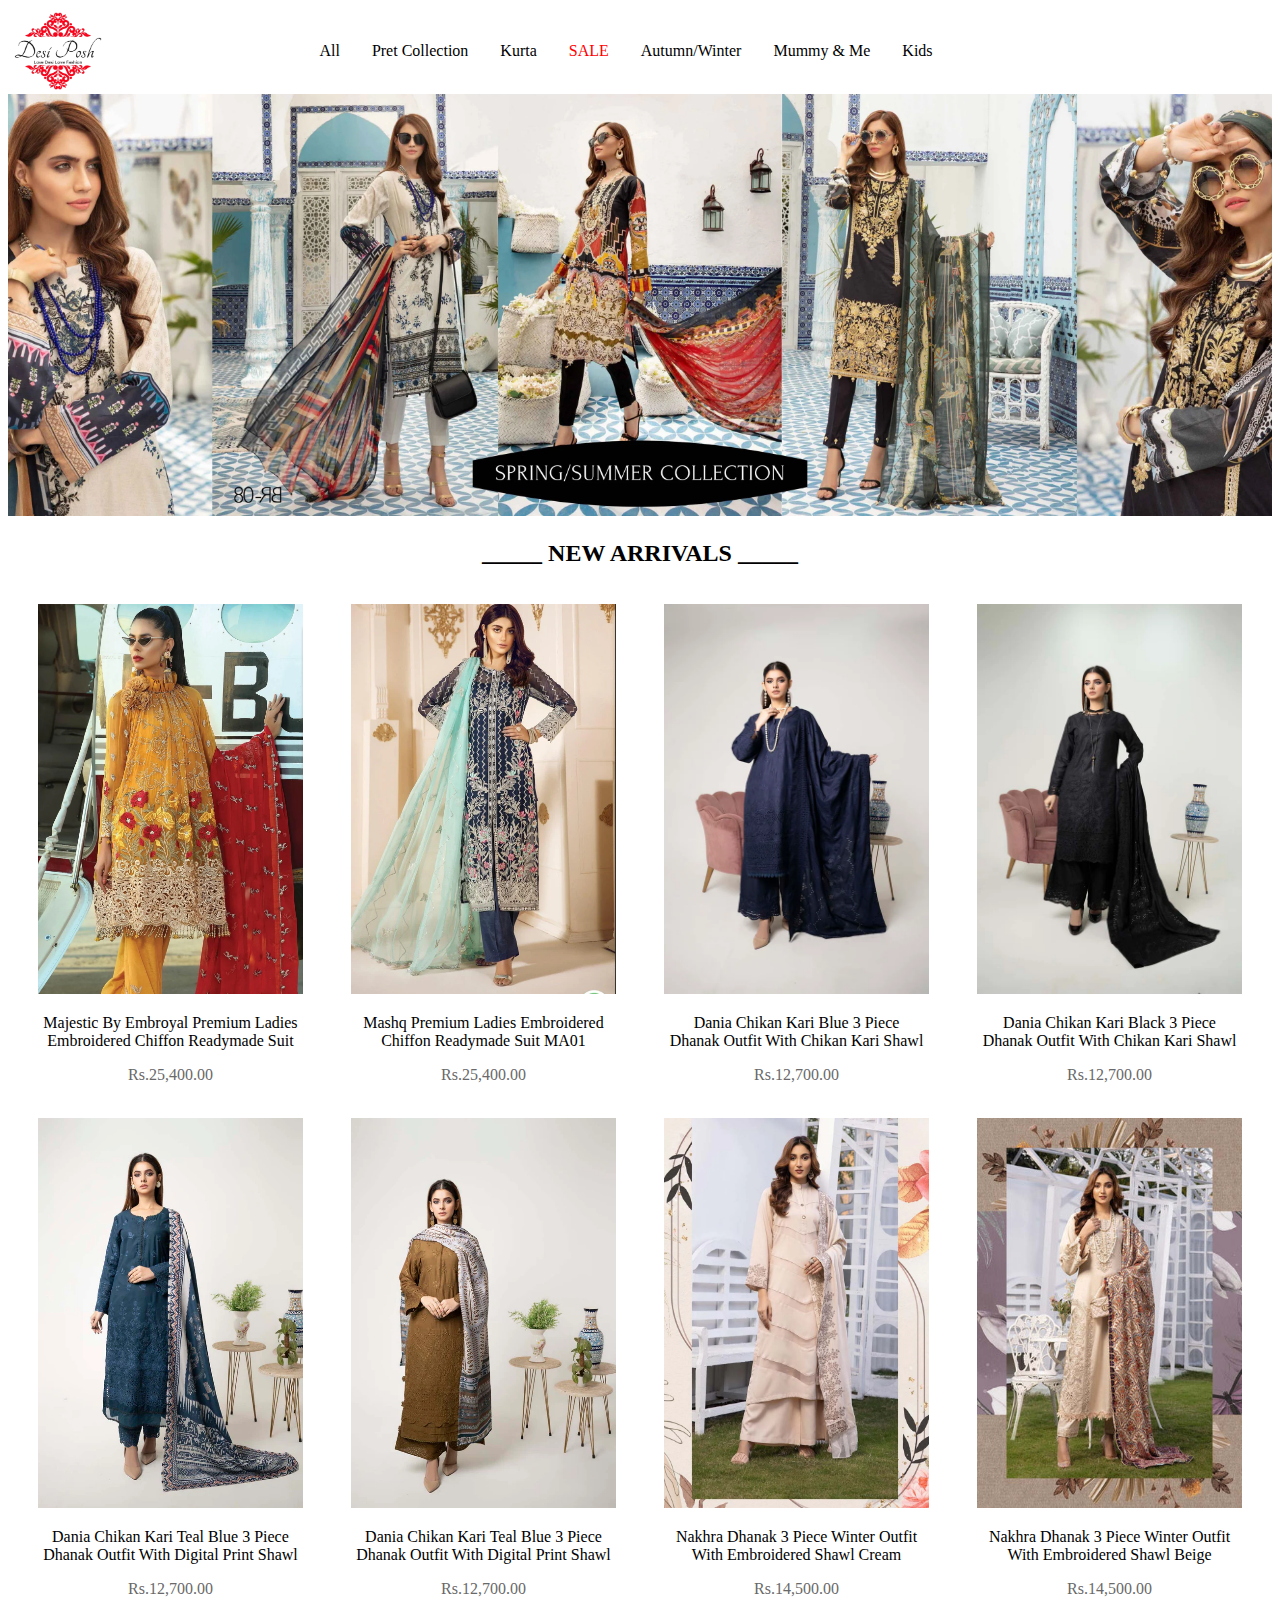
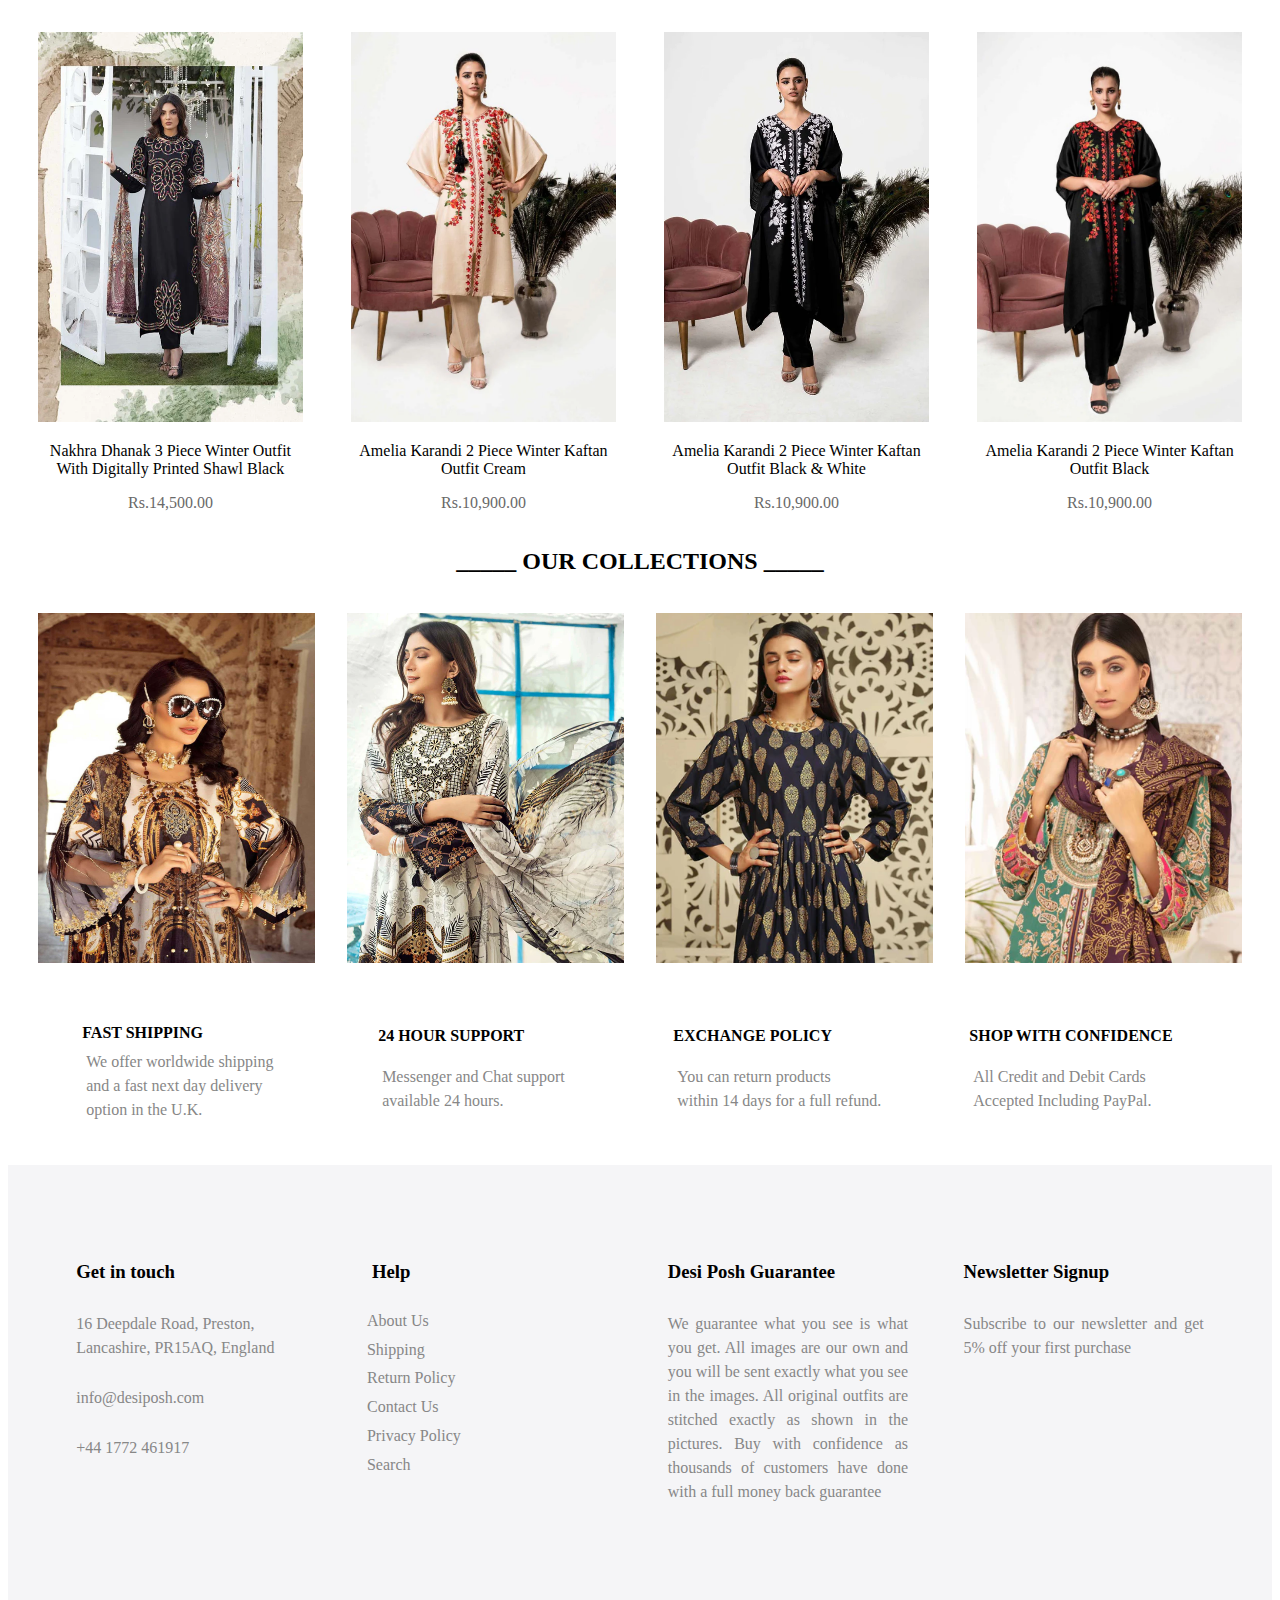
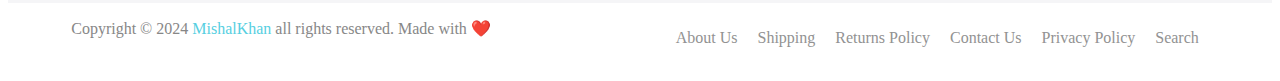
<file: index.html>
<!DOCTYPE html>
<html lang="en">
<head>
    <meta charset="UTF-8">
    <meta name="viewport" content="width=device-width, initial-scale=1.0">
    <link rel="stylesheet" href="index.css">
    <link rel="stylesheet" href="https://cdnjs.cloudflare.com/ajax/libs/font-awesome/6.5.1/css/all.min.css" integrity="sha512-DTOQO9RWCH3ppGqcWaEA1BIZOC6xxalwEsw9c2QQeAIftl+Vegovlnee1c9QX4TctnWMn13TZye+giMm8e2LwA==" crossorigin="anonymous" referrerpolicy="no-referrer" />
    <title>Desi Posh</title>
</head>
<body>

    <!-- /.navbar -->
    <div class="navbar3">
        <img src="logo.avif" alt="">
        <ul>
            <li><a href="">All</a></li>
            <li><a href="">Pret Collection</a></li>
            <li><a href="">Kurta</a></li>            
            <li><a href="" style="color: red;">SALE</a></li>
            <li><a href="">Autumn/Winter</a></li>
            <li><a href="">Mummy & Me</a></li>
            <li><a href="">Kids</a></li>
        </ul>
        <ul>
            <li><a href=""><i class="fa-solid fa-magnifying-glass icon"></i></a></li>
            <li><a href=""><i class="fa-regular fa-user icon"></i></a></li>
            <li><a href=""><i class="fa-regular fa-heart icon"></i></a></li>
            <li><a href=""><i class="fa-solid fa-cart-shopping icons"></i></a></li>
        </ul>

    </div>

    <!-- /.img_section -->
    <div class="img_section">
        <img src="img00.webp" alt="" width="100%">
    </div>

    <!-- 1st Heading -->
    <h2 class="heading">_____ NEW ARRIVALS _____</h2>
    <br>
    
    <!-- /.card_section_1 -->
    <div class="card_section">
        <div class="cards">
            <img src="img11.webp" alt="">
            <p class="centered_text">Majestic By Embroyal Premium Ladies <br> Embroidered Chiffon Readymade Suit</p>
            <p class="centered_Rs">Rs.25,400.00</p>
        </div>
        <div class="cards">
            <img src="img12.webp" alt="">
            <p class="centered_text">Mashq Premium Ladies Embroidered <br> Chiffon Readymade Suit MA01 </p>
            <p class="centered_Rs">Rs.25,400.00</p>
        </div>
        <div class="cards">
            <img src="img13.webp" alt="">
            <p class="centered_text">Dania Chikan Kari Blue 3 Piece <br> Dhanak Outfit With Chikan Kari Shawl</p>
            <p class="centered_Rs">Rs.12,700.00</p>
        </div>
        <div class="cards">
            <img src="img14.webp" alt="">
            <p class="centered_text">Dania Chikan Kari Black 3 Piece <br>Dhanak Outfit With Chikan Kari Shawl</p>
            <p class="centered_Rs">Rs.12,700.00</p>
        </div>
    </div>

<br>

    <!-- /.card_section_2 -->
    <div class="card_section">
        <div class="cards">
            <img src="img21.webp" alt="">
            <p class="centered_text">Dania Chikan Kari Teal Blue 3 Piece <br> Dhanak Outfit With Digital Print Shawl</p>
            <p class="centered_Rs">Rs.12,700.00</p>
        </div>
        <div class="cards">
            <img src="img22.webp" alt="">
            <p class="centered_text">Dania Chikan Kari Teal Blue 3 Piece <br> Dhanak Outfit With Digital Print Shawl</p>
            <p class="centered_Rs">Rs.12,700.00</p>
        </div>
        <div class="cards">
            <img src="img23.webp" alt="">
            <p class="centered_text">Nakhra Dhanak 3 Piece Winter Outfit <br> With Embroidered Shawl Cream</p>
            <p class="centered_Rs">Rs.14,500.00</p>
        </div>
        <div class="cards">
            <img src="img24.jpg" alt="">
            <p class="centered_text">Nakhra Dhanak 3 Piece Winter Outfit <br> With Embroidered Shawl Beige</p>
            <p class="centered_Rs">Rs.14,500.00</p>
        </div>
    </div>

<br>

    <!-- /.card_section_3 -->
    <div class="card_section">
        <div class="cards">
            <img src="img31.webp" alt="">
            <p class="centered_text">Nakhra Dhanak 3 Piece Winter Outfit <br> With Digitally Printed Shawl Black</p>
            <p class="centered_Rs">Rs.14,500.00</p>
        </div>
        <div class="cards">
            <img src="img32.webp" alt="">
            <p class="centered_text">Amelia Karandi 2 Piece Winter Kaftan <br> Outfit Cream</p>
            <p class="centered_Rs">Rs.10,900.00</p>
        </div>
        <div class="cards">
            <img src="img33.webp" alt="">
            <p class="centered_text">Amelia Karandi 2 Piece Winter Kaftan <br> Outfit Black & White</p>
            <p class="centered_Rs">Rs.10,900.00</p>
        </div>
        <div class="cards">
            <img src="img34.webp" alt="">
            <p class="centered_text">Amelia Karandi 2 Piece Winter Kaftan <br> Outfit Black</p>
            <p class="centered_Rs">Rs.10,900.00</p>
        </div>
    </div>

    <!-- 2nd Heading -->
    <h2 class="heading">_____ OUR COLLECTIONS _____</h2>
    <br>
    
    <!-- /.card_section_1 -->
    <div class="card_section">
        <div class="cards1">
            <img src="img41.jpg" alt="">
        </div>
        <div class="cards1">
            <img src="img42.webp" alt="">
        </div>
        <div class="cards1">
            <img src="img43.webp" alt="">
        </div>
        <div class="cards1">
            <img src="img44.webp" alt="">
        </div>
    </div>
    
<br>
<br>
<br>

    <div class="container">
        <div class="footer1">
            <table  class="footer_card">
                <tr>
                    <td rowspan="2"><i class="fa-solid fa-car footer_icon"></i></td>
                    <td><b>FAST SHIPPING</b></td>
                </tr>
                <tr>
                    <td class="footer_para">We offer worldwide shipping <br> and a fast next day delivery  <br> option in the U.K.</td>
                </tr>
            </table>
            <table  class="footer_card">
                <tr>
                    <td rowspan="2"><i class="fa-solid fa-circle-h footer_icon"></i></td>
                    <td><b>24 HOUR SUPPORT</b></td>
                </tr>
                <tr>
                    <td class="footer_para">Messenger and Chat support <br> available 24 hours.</td>
                </tr>
            </table>
            <table  class="footer_card">
                <tr>
                    <td rowspan="2"><i class="fa-solid fa-rotate-right footer_icon"></i></td>
                    <td><b>EXCHANGE POLICY</b></td>
                </tr>
                <tr>
                    <td class="footer_para">You can return products <br> within 14 days for a full refund.</td>
                </tr>
            </table>
            <table class="footer_card">
                <tr>
                    <td rowspan="2"><i class="fa-solid fa-shield-halved footer_icon"></i></td>
                    <td><b>SHOP WITH CONFIDENCE</b></td>
                </tr>
                <tr>
                    <td class="footer_para">All Credit and Debit Cards <br> Accepted Including PayPal.</td>
                </tr>
            </table>
        </div>

        <br><br>
    </div>
    <!-- /.card_section -->

    <div class="container1">
        <br><br><br><br>
        <div class="footer1">
            <div class="footer_card">
                <h3>Get in touch</h3>
                <p class="footer_para">16 Deepdale Road, Preston,<br>Lancashire, PR15AQ, England</p>
                <p class="footer_para">info@desiposh.com</p>
                <p class="footer_para"> +44 1772 461917</p>
                <p class="footer_para">
                    <i class="fa-brands fa-facebook-f footer_icon1"></i> 
                    <i class="fa-brands fa-twitter footer_icon1"></i> 
                    <i class="fa-brands fa-instagram footer_icon1"></i>
                </p>
            </div>
            <div class="footer_card">
                <h3>Help</h3>
                <ul>
                    <li>About Us</li>
                    <li>Shipping</li>
                    <li>Return Policy</li>
                    <li>Contact Us</li>
                    <li>Privacy Policy</li>
                    <li>Search</li>
                </ul>
            </div>
            <div class="footer_card">
                <h3>Desi Posh Guarantee</h3>
                <p class="footer_para">We guarantee what you see is what you get. All images are our own and you will be sent exactly what you see in the images. All original outfits are stitched exactly as shown in the pictures. Buy with confidence as thousands of customers have done with a full money back guarantee</p>
            </div>
            <div class="footer_card">
                <h3>Newsletter Signup</h3>
                <p class="footer_para">Subscribe to our newsletter and get 5% off your first purchase</p>
            </div>
        </div>
        <br><br><br><br>
    </div>
    <!-- /.container2 -->

    <!-- /.footer2 -->

    <div class="container2">
        <p style="color: #878787;">Copyright © 2024 <span style="color: #56CFE1">MishalKhan</span> all rights reserved. Made with ❤️</p>
        <ul>
            <li><a href="#">About Us</a></li>
            <li><a href="#">Shipping</a></li>
            <li><a href="#">Returns Policy</a></li>
            <li><a href="#">Contact Us</a></li>
            <li><a href="#">Privacy Policy</a></li>
            <li><a href="#">Search</a></li>
        </ul>
    </div>



</body>
</html>
</file>
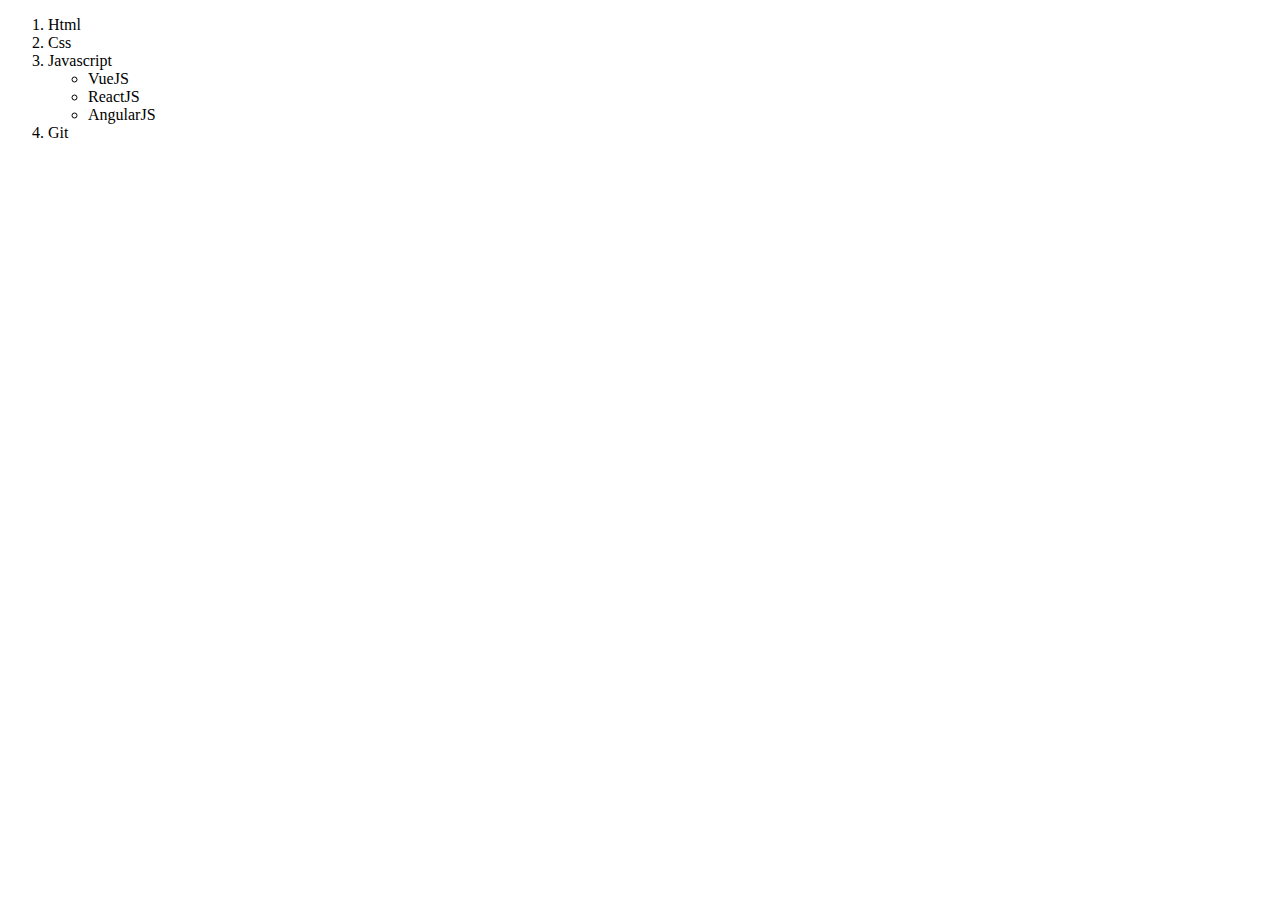
<file: index1.html>
<!DOCTYPE html>
<html lang="en">
<head>
    <meta charset="UTF-8">
    <meta name="viewport" content="width=device-width, initial-scale=1.0">
    <title>Document</title>
</head>
<body>
    <ol>
        <li>Html</li>
        <li>Css</li>
        <li>Javascript</li>
            <ul>
                <li>VueJS</li>
                <li>ReactJS</li>
                <li>AngularJS</li>
            </ul>
        <li>Git</li>
    </ol>
    
</body>
</html>
</file>
<file: index.css>
.navbar1{
    display: flex;
}
.navbar3{
    display: flex;
    justify-content: space-between;
    align-items: center;
}
.navbar3 img{
    width: 100px;
}
.navbar3 ul{
    display: flex;
}
.navbar3 ul li{
    list-style-type: none;
}
.navbar3 ul li a{
    display: inline-block;
    margin: 8px 16px;
    text-decoration: none;
    color: black;
}
.icon{
    font-size: 20px;
    color: black;
}
.heading{
    text-align: center;
}
.img_section{
    width: 100%;            
}
.card_section{
    display: flex;
    justify-content: space-between;
    margin-left: 30px;
    margin-right: 30px;
}
.cards{
    width: 22%;
}
.cards img{
    width: 100%;
    height: 390px;
}
.centered_text{
    text-align: center;
}
.centered_Rs{
    text-align: center;
    color: #696969;
}
.cards1{
    width: 23%;
}
.cards1 img{
    width: 100%;
    height: 350px;
}

.container{
    
    background-color: white;
}

.container1{
    
    background-color: #F5F5F7;
}

.footer1{
    display: flex;
    width: 90%;
    margin:auto;
    justify-content: space-between;
}
.footer1 .footer_card{
    width: 22%;
}

.footer1 .footer_card .footer_icon{
    font-size: 30px;
    align-items: center;
    color: #9E9E9E;
    padding-right: 3px;
}
.footer1 .footer_card h3{
    padding: 5px;
}
.footer1 .footer_card .footer_para{
    text-align:justify;
    color: #878787;
    line-height: 1.5;
    padding: 5px;
}
.footer1 .footer_card ul{
    padding: 0%;
    list-style-type: none;
    color: #878787;
}
.footer1 .footer_card ul li{
    line-height: 1.8;
}

.footer_icon1{
    justify-content: space-between;
    padding-right: 20px;
}

.container2{
    width: 90%;
    margin: 0px auto;
    display: flex;
    justify-content: space-between;
}
.container2 ul{
    display: flex;
}
.container2 ul li{
    list-style-type: none;
    padding: 10px;
}
.container2 ul li a{
    text-decoration: none;
    color: #929292;
}
</file>
